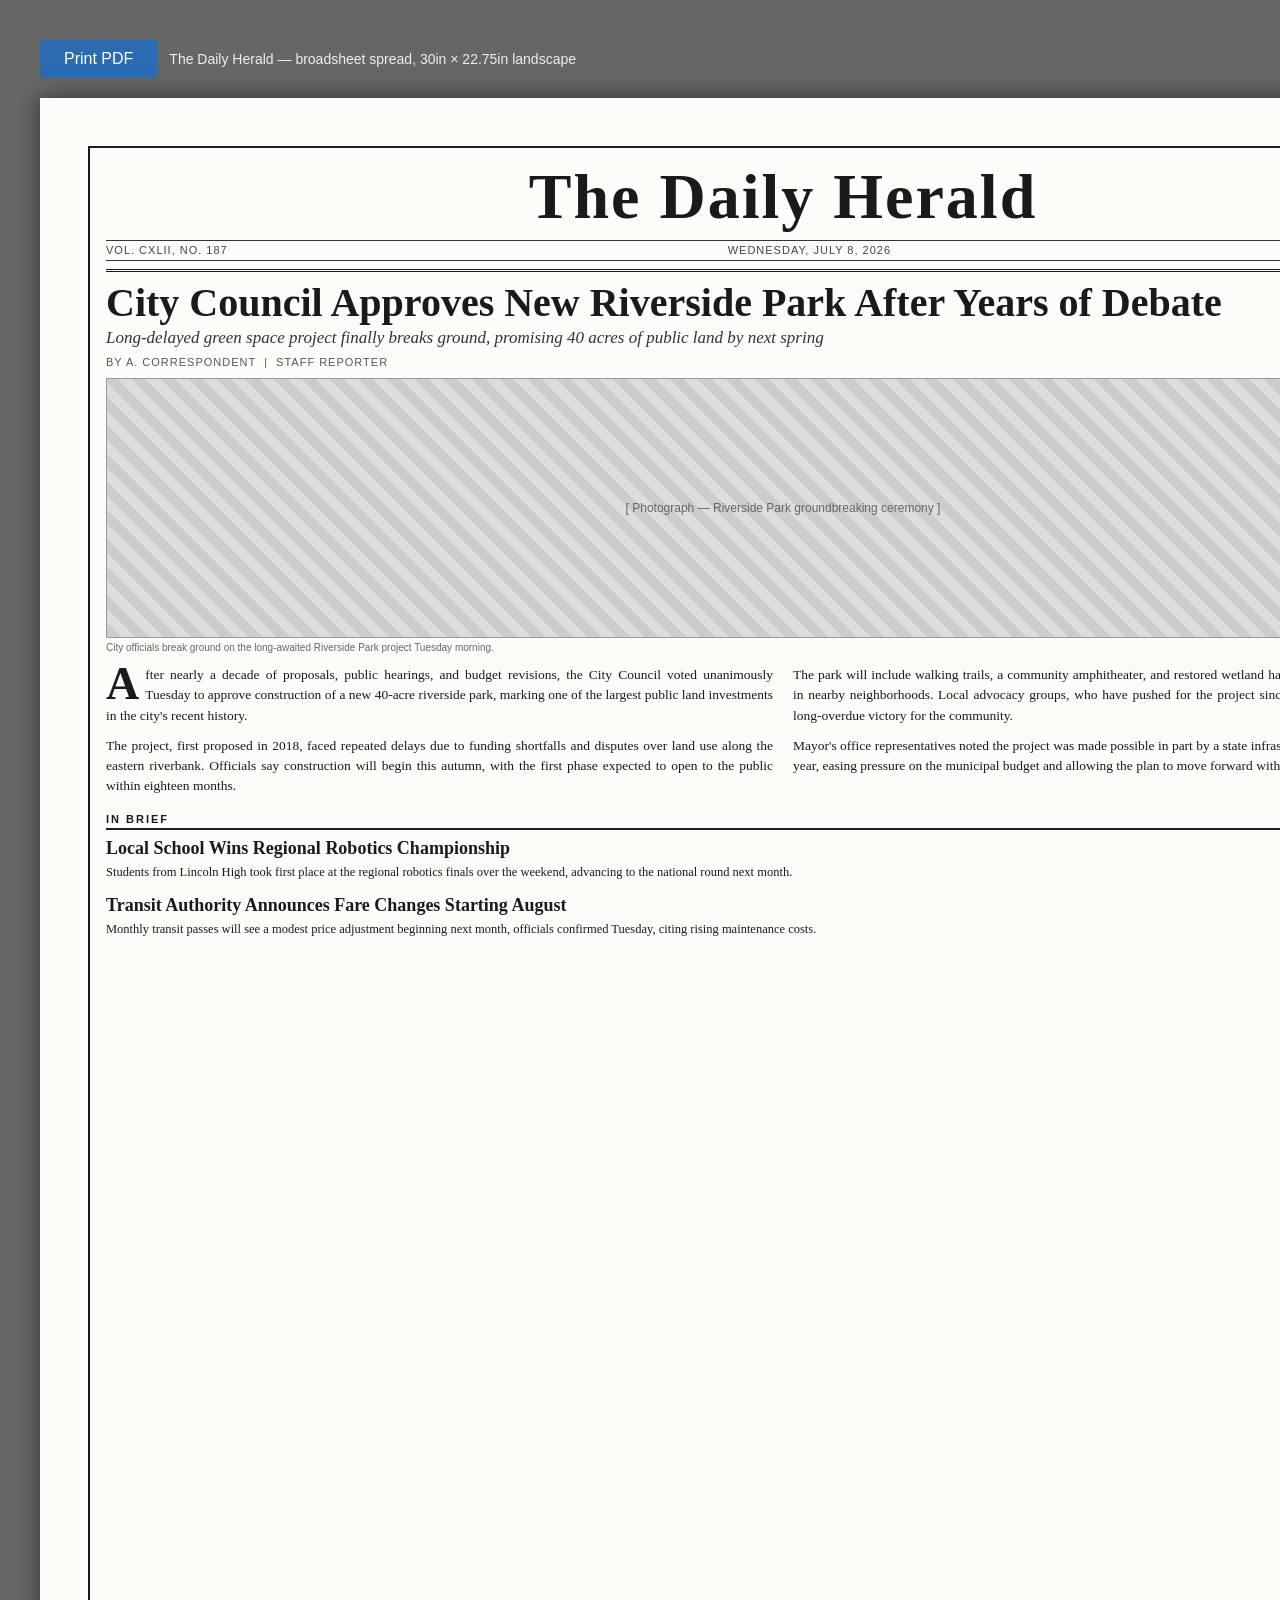
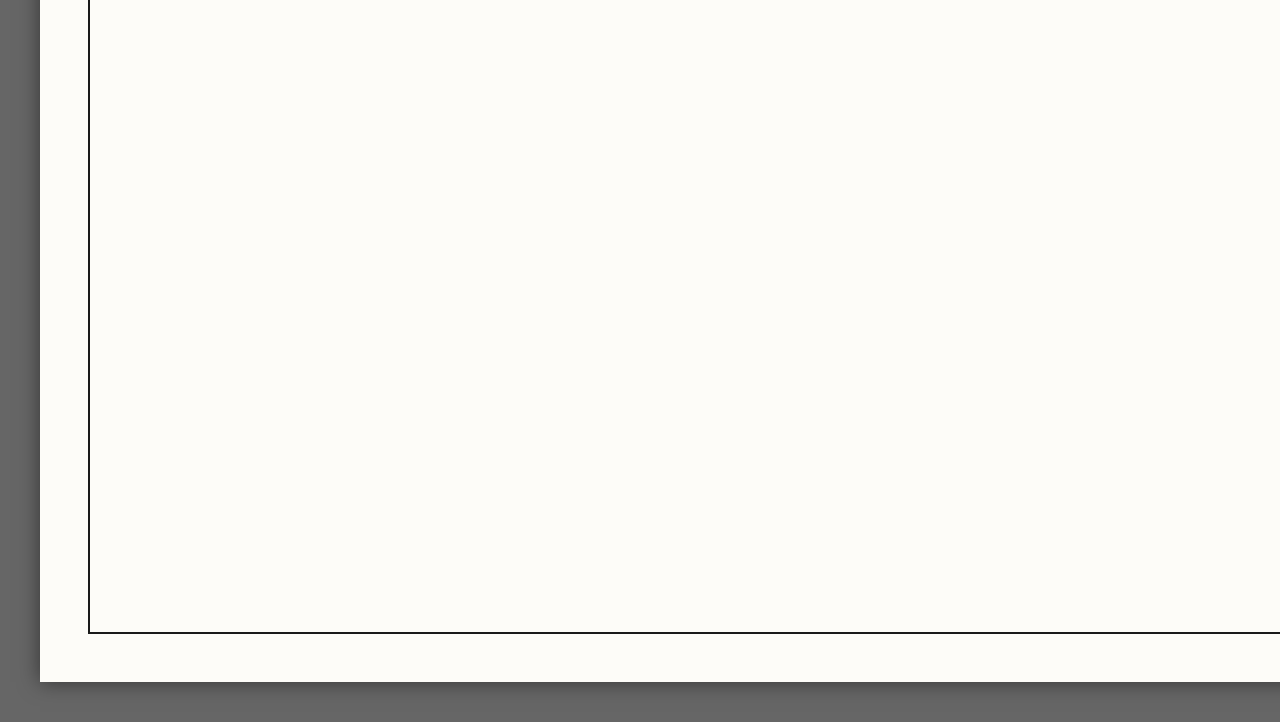
<file: broadsheet_filled_newspaper.html>
<!DOCTYPE html>
<html lang="en">
<head>
<meta charset="UTF-8">
<title>The Daily Herald - Print</title>
<style>
  :root {
    --page-w: 15in;
    --page-h: 22.75in;
    --margin: 0.5in;
    --ink: #1a1a1a;
  }

  * { box-sizing: border-box; }

  body {
    margin: 0;
    padding: 40px;
    background: #666;
    font-family: Georgia, 'Times New Roman', serif;
    color: var(--ink);
    display: flex;
    flex-direction: column;
    align-items: flex-start;
    gap: 20px;
    overflow: auto;
  }

  .controls {
    position: sticky;
    left: 40px;
    display: flex;
    gap: 12px;
    align-items: center;
  }
  .controls button {
    padding: 10px 24px;
    font-size: 16px;
    border: none;
    border-radius: 4px;
    background: #2b6cb0;
    color: white;
    cursor: pointer;
  }
  .controls button:hover { background: #2c5282; }
  .controls span { color: #eee; font-size: 14px; font-family: Arial, sans-serif; }

  .spread {
    width: calc(var(--page-w) * 2);
    height: var(--page-h);
    background: #fdfcf8;
    position: relative;
    box-shadow: 0 0 20px rgba(0,0,0,0.5);
  }

  .border {
    position: absolute;
    top: var(--margin); left: var(--margin);
    right: var(--margin); bottom: var(--margin);
    border: 2px solid var(--ink);
  }

  .fold-line {
    position: absolute;
    top: var(--margin); bottom: var(--margin);
    left: 50%;
    border-left: 1px dashed #999;
  }

  /* Content sits inside the border, split into left/right pages */
  .pages {
    position: absolute;
    top: calc(var(--margin) + 14px);
    bottom: calc(var(--margin) + 14px);
    left: calc(var(--margin) + 14px);
    right: calc(var(--margin) + 14px);
    display: flex;
  }

  .page {
    width: 50%;
    padding: 0 20px;
    overflow: hidden;
  }
  .page.left { padding-left: 4px; }
  .page.right { padding-right: 4px; }

  /* Masthead only on left page */
  .masthead {
    text-align: center;
    border-bottom: 3px double var(--ink);
    padding-bottom: 8px;
    margin-bottom: 10px;
  }
  .masthead .name {
    font-family: 'Playfair Display', Georgia, serif;
    font-size: 64px;
    font-weight: 700;
    letter-spacing: 2px;
    margin: 0;
  }
  .masthead .meta-row {
    display: flex;
    justify-content: space-between;
    font-family: Arial, sans-serif;
    font-size: 11px;
    letter-spacing: 1px;
    text-transform: uppercase;
    color: #444;
    border-top: 1px solid #333;
    border-bottom: 1px solid #333;
    padding: 3px 0;
    margin-top: 6px;
  }

  .headline {
    font-size: 40px;
    font-weight: 700;
    line-height: 1.05;
    margin: 10px 0 4px;
  }
  .deck {
    font-size: 17px;
    font-style: italic;
    color: #333;
    margin-bottom: 8px;
  }
  .byline {
    font-family: Arial, sans-serif;
    font-size: 11px;
    text-transform: uppercase;
    letter-spacing: 1px;
    color: #555;
    margin-bottom: 10px;
  }

  .hero-img {
    width: 100%;
    height: 260px;
    background: repeating-linear-gradient(45deg, #ccc, #ccc 10px, #ddd 10px, #ddd 20px);
    border: 1px solid #999;
    display: flex;
    align-items: center;
    justify-content: center;
    font-family: Arial, sans-serif;
    font-size: 12px;
    color: #666;
    margin-bottom: 4px;
  }
  .caption {
    font-family: Arial, sans-serif;
    font-size: 10px;
    color: #666;
    margin-bottom: 12px;
  }

  .article-text {
    column-count: 2;
    column-gap: 20px;
    font-size: 13.5px;
    line-height: 1.5;
    text-align: justify;
  }
  .article-text p { margin: 0 0 10px; }
  .article-text p:first-child::first-letter {
    float: left;
    font-size: 46px;
    line-height: 38px;
    padding-right: 6px;
    font-weight: 700;
  }

  .section-label {
    font-family: Arial, sans-serif;
    font-size: 11px;
    font-weight: bold;
    letter-spacing: 2px;
    text-transform: uppercase;
    border-bottom: 2px solid var(--ink);
    padding-bottom: 3px;
    margin: 16px 0 8px;
  }

  .sidebar-box {
    border: 1px solid var(--ink);
    padding: 10px;
    margin-bottom: 14px;
    background: #f5f2e9;
  }
  .sidebar-box h4 {
    margin: 0 0 6px;
    font-size: 14px;
    border-bottom: 1px solid #999;
    padding-bottom: 4px;
  }
  .sidebar-box ul {
    margin: 0;
    padding-left: 16px;
    font-size: 12px;
    line-height: 1.6;
  }

  .weather-box {
    display: flex;
    justify-content: space-between;
    font-family: Arial, sans-serif;
    font-size: 11px;
    border: 1px solid var(--ink);
    padding: 8px 10px;
    margin-bottom: 14px;
  }

  .small-article {
    margin-bottom: 14px;
  }
  .small-article h3 {
    font-size: 18px;
    margin: 0 0 4px;
  }
  .small-article p {
    font-size: 12.5px;
    line-height: 1.5;
    margin: 0;
    text-align: justify;
  }

  .ad-block {
    border: 1px dashed #999;
    height: 140px;
    display: flex;
    align-items: center;
    justify-content: center;
    font-family: Arial, sans-serif;
    font-size: 12px;
    color: #888;
    margin-top: 10px;
  }

  @media print {
    @page {
      size: 30in 22.75in;
      margin: 0;
    }

    html, body {
      width: calc(var(--page-w) * 2);
      height: var(--page-h);
      margin: 0;
      padding: 0;
      background: #ffffff;
      overflow: hidden;
    }

    body {
      display: flex;
      justify-content: center;
      align-items: center;
    }

    .controls { display: none; }

    .spread {
      margin: 0;
      box-shadow: none;
      break-inside: avoid;
    }
  }
</style>
</head>
<body>

  <div class="controls">
    <button onclick="window.print()">Print PDF</button>
    <span>The Daily Herald &mdash; broadsheet spread, 30in &times; 22.75in landscape</span>
  </div>

  <div class="spread">
    <div class="border"></div>
    <div class="fold-line"></div>

    <div class="pages">

      <!-- LEFT PAGE -->
      <div class="page left">
        <div class="masthead">
          <div class="name">The Daily Herald</div>
          <div class="meta-row">
            <span>Vol. CXLII, No. 187</span>
            <span>Wednesday, July 8, 2026</span>
            <span>Price: ₹10</span>
          </div>
        </div>

        <div class="headline">City Council Approves New Riverside Park After Years of Debate</div>
        <div class="deck">Long-delayed green space project finally breaks ground, promising 40 acres of public land by next spring</div>
        <div class="byline">By A. Correspondent &nbsp;|&nbsp; Staff Reporter</div>

        <div class="hero-img">[ Photograph — Riverside Park groundbreaking ceremony ]</div>
        <div class="caption">City officials break ground on the long-awaited Riverside Park project Tuesday morning.</div>

        <div class="article-text">
          <p>After nearly a decade of proposals, public hearings, and budget revisions, the City Council voted unanimously Tuesday to approve construction of a new 40-acre riverside park, marking one of the largest public land investments in the city's recent history.</p>
          <p>The project, first proposed in 2018, faced repeated delays due to funding shortfalls and disputes over land use along the eastern riverbank. Officials say construction will begin this autumn, with the first phase expected to open to the public within eighteen months.</p>
          <p>The park will include walking trails, a community amphitheater, and restored wetland habitat intended to reduce flooding in nearby neighborhoods. Local advocacy groups, who have pushed for the project since its inception, called the vote a long-overdue victory for the community.</p>
          <p>Mayor's office representatives noted the project was made possible in part by a state infrastructure grant secured earlier this year, easing pressure on the municipal budget and allowing the plan to move forward without additional local taxes.</p>
        </div>

        <div class="section-label">In Brief</div>
        <div class="small-article">
          <h3>Local School Wins Regional Robotics Championship</h3>
          <p>Students from Lincoln High took first place at the regional robotics finals over the weekend, advancing to the national round next month.</p>
        </div>
        <div class="small-article">
          <h3>Transit Authority Announces Fare Changes Starting August</h3>
          <p>Monthly transit passes will see a modest price adjustment beginning next month, officials confirmed Tuesday, citing rising maintenance costs.</p>
        </div>
      </div>

      <!-- RIGHT PAGE -->
      <div class="page right">
        <div class="weather-box">
          <span>&#9728; Today: 34&deg;C, Clear</span>
          <span>Tomorrow: 32&deg;C, Partly Cloudy</span>
          <span>Humidity: 58%</span>
        </div>

        <div class="sidebar-box">
          <h4>Inside Today</h4>
          <ul>
            <li>Business — Markets rally on tech earnings ........ Pg. 4</li>
            <li>Sports — Local team clinches playoff berth ........ Pg. 7</li>
            <li>Opinion — Editorial: The case for the park ........ Pg. 9</li>
            <li>Classifieds ............................................ Pg. 12</li>
          </ul>
        </div>

        <div class="section-label">Business</div>
        <div class="small-article">
          <h3>Regional Bank Reports Strong Quarterly Growth</h3>
          <p>The bank posted a 12% increase in net profit for the quarter, driven largely by growth in small business lending across the metro area.</p>
        </div>

        <div class="section-label">Opinion</div>
        <div class="small-article">
          <h3>Editorial: A Park Worth the Wait</h3>
          <p>After years of delay, the new riverside park represents more than just green space — it is a signal that long-term public investment can still win out over short-term budget politics. Residents who have watched this project stall for a decade have earned the right to a little cautious optimism.</p>
        </div>

        <div class="section-label">Sports</div>
        <div class="small-article">
          <h3>Home Team Secures Playoff Spot With Late Rally</h3>
          <p>A ninth-inning comeback sealed the win Tuesday night, securing the team's first postseason appearance in six years.</p>
        </div>

        <div class="ad-block">[ Advertisement Space ]</div>
      </div>

    </div>
  </div>

  <script>
    // window.print() opens the browser's print dialog.
    // The @page rule locks the output to the exact 30in x 22.75in spread.
  </script>

</body>
</html>
</file>
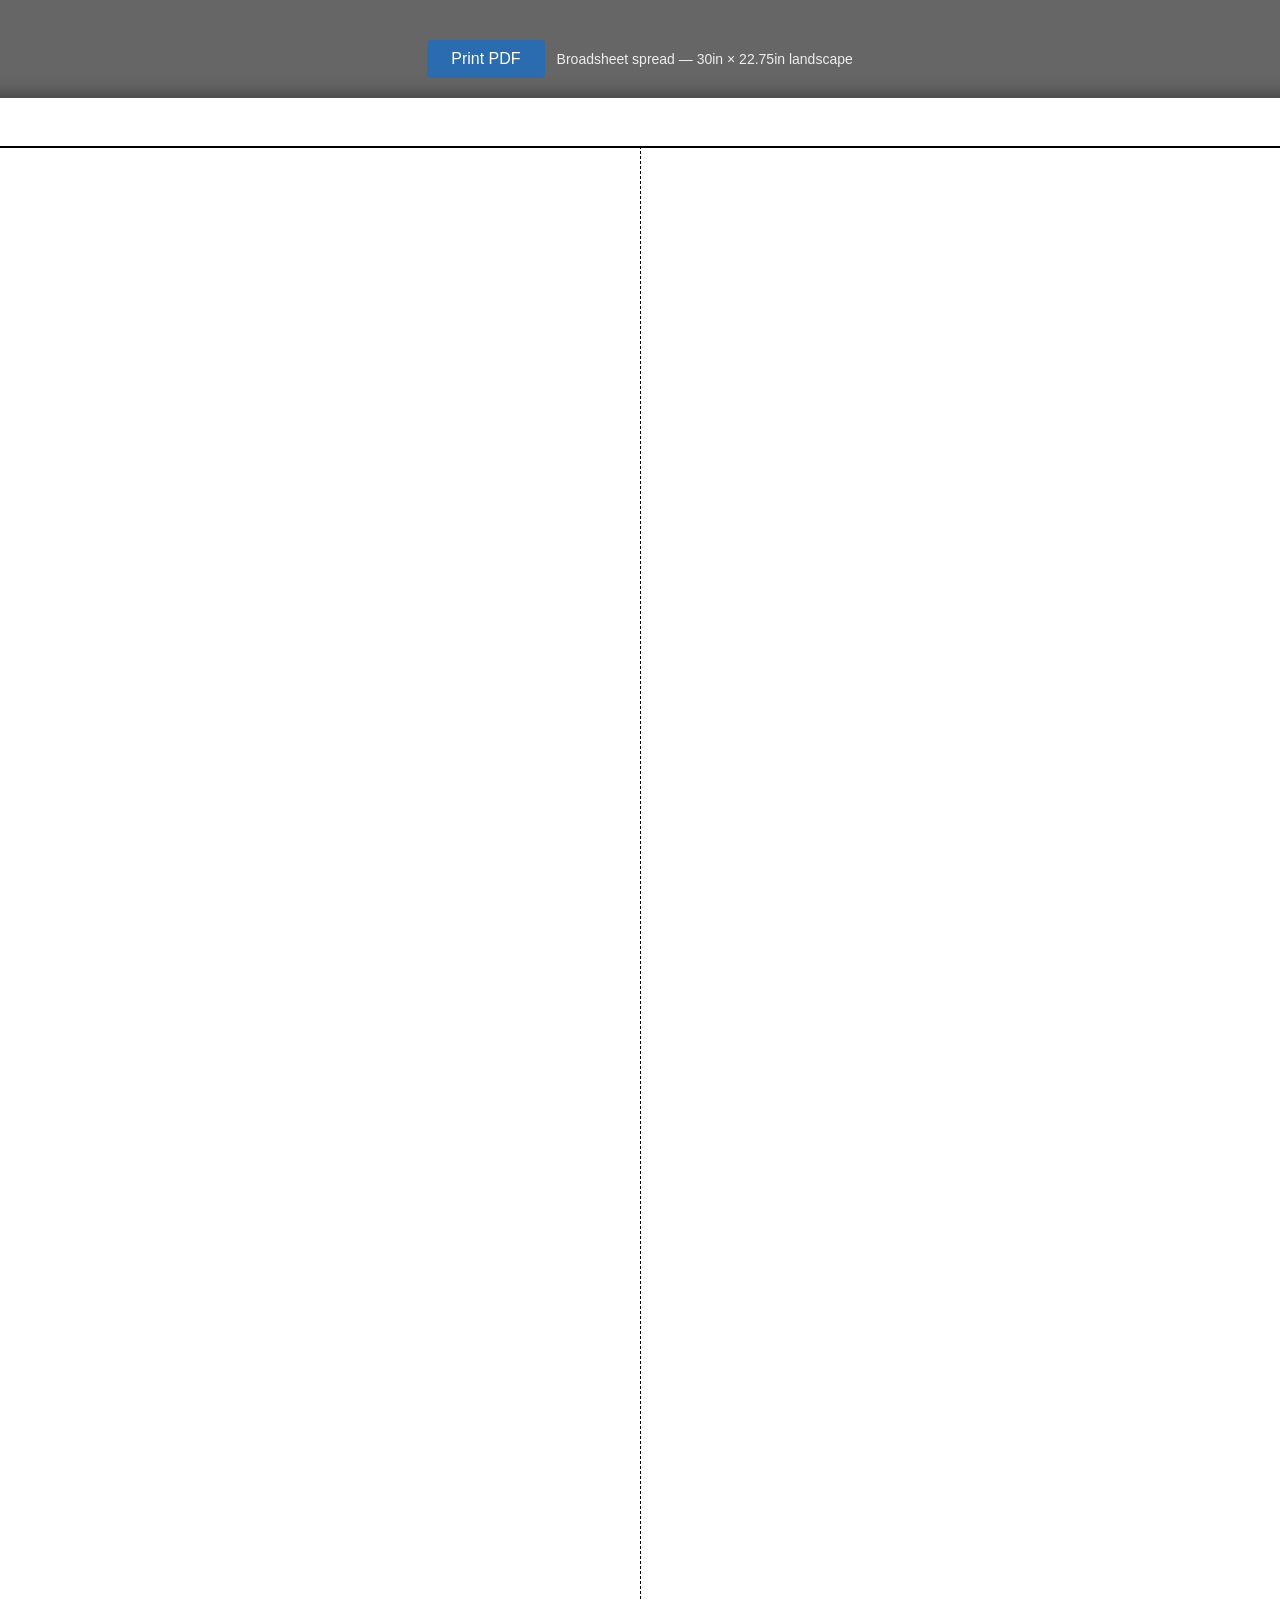
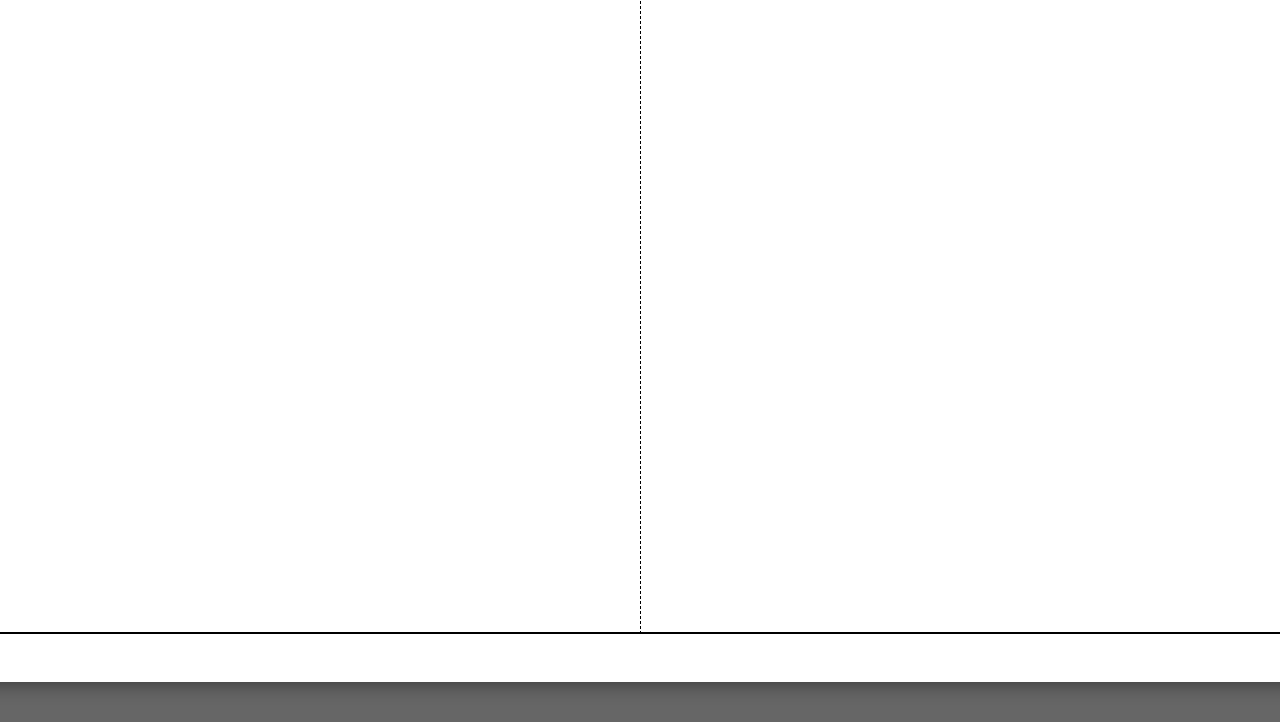
<file: broadsheet_spread_print.html>
<!DOCTYPE html>
<html lang="en">
<head>
<meta charset="UTF-8">
<title>Broadsheet Spread - Print</title>
<style>
  :root {
    --page-w: 15in;
    --page-h: 22.75in;
    --margin: 0.5in;
  }

  * {
    box-sizing: border-box;
  }

  body {
    margin: 0;
    padding: 40px;
    background: #666;
    font-family: Arial, Helvetica, sans-serif;
    display: flex;
    flex-direction: column;
    align-items: center;
    gap: 20px;
  }

  .controls {
    display: flex;
    gap: 12px;
    align-items: center;
  }

  .controls button {
    padding: 10px 24px;
    font-size: 16px;
    border: none;
    border-radius: 4px;
    background: #2b6cb0;
    color: white;
    cursor: pointer;
  }

  .controls button:hover {
    background: #2c5282;
  }

  .controls span {
    color: #eee;
    font-size: 14px;
  }

  /* The spread: two broadsheet pages side by side */
  .spread {
    width: calc(var(--page-w) * 2);
    height: var(--page-h);
    background: white;
    position: relative;
    box-shadow: 0 0 20px rgba(0,0,0,0.5);
  }

  .border {
    position: absolute;
    top: var(--margin);
    left: var(--margin);
    right: var(--margin);
    bottom: var(--margin);
    border: 2px solid black;
  }

  .fold-line {
    position: absolute;
    top: var(--margin);
    bottom: var(--margin);
    left: 50%;
    width: 0;
    border-left: 1px dashed black;
  }

  /* Print-specific rules */
  @media print {
    @page {
      size: 30in 22.75in landscape; /* Literal value, no calc() */
      margin: 0;
    }

    body {
      background: white;
      padding: 0;
      margin: 0;
      display: block;
    }

    .controls {
      display: none;
    }

    .spread {
      box-shadow: none;
      width: calc(var(--page-w) * 2);
      height: var(--page-h);
      page-break-after: avoid;
    }
  }
</style>
</head>
<body>

  <div class="controls">
    <button onclick="window.print()">Print PDF</button>
    <span>Broadsheet spread &mdash; 30in &times; 22.75in landscape</span>
  </div>

  <div class="spread">
    <div class="border"></div>
    <div class="fold-line"></div>
  </div>

  <script>
    // Nothing fancy needed — window.print() triggers the browser's
    // print dialog, and the @page CSS rule forces the exact page size.
    // In Chrome/Edge, choosing "Save as PDF" as the destination in the
    // print dialog produces a PDF at exactly 30in x 22.75in.
  </script>

</body>
</html>
</file>
